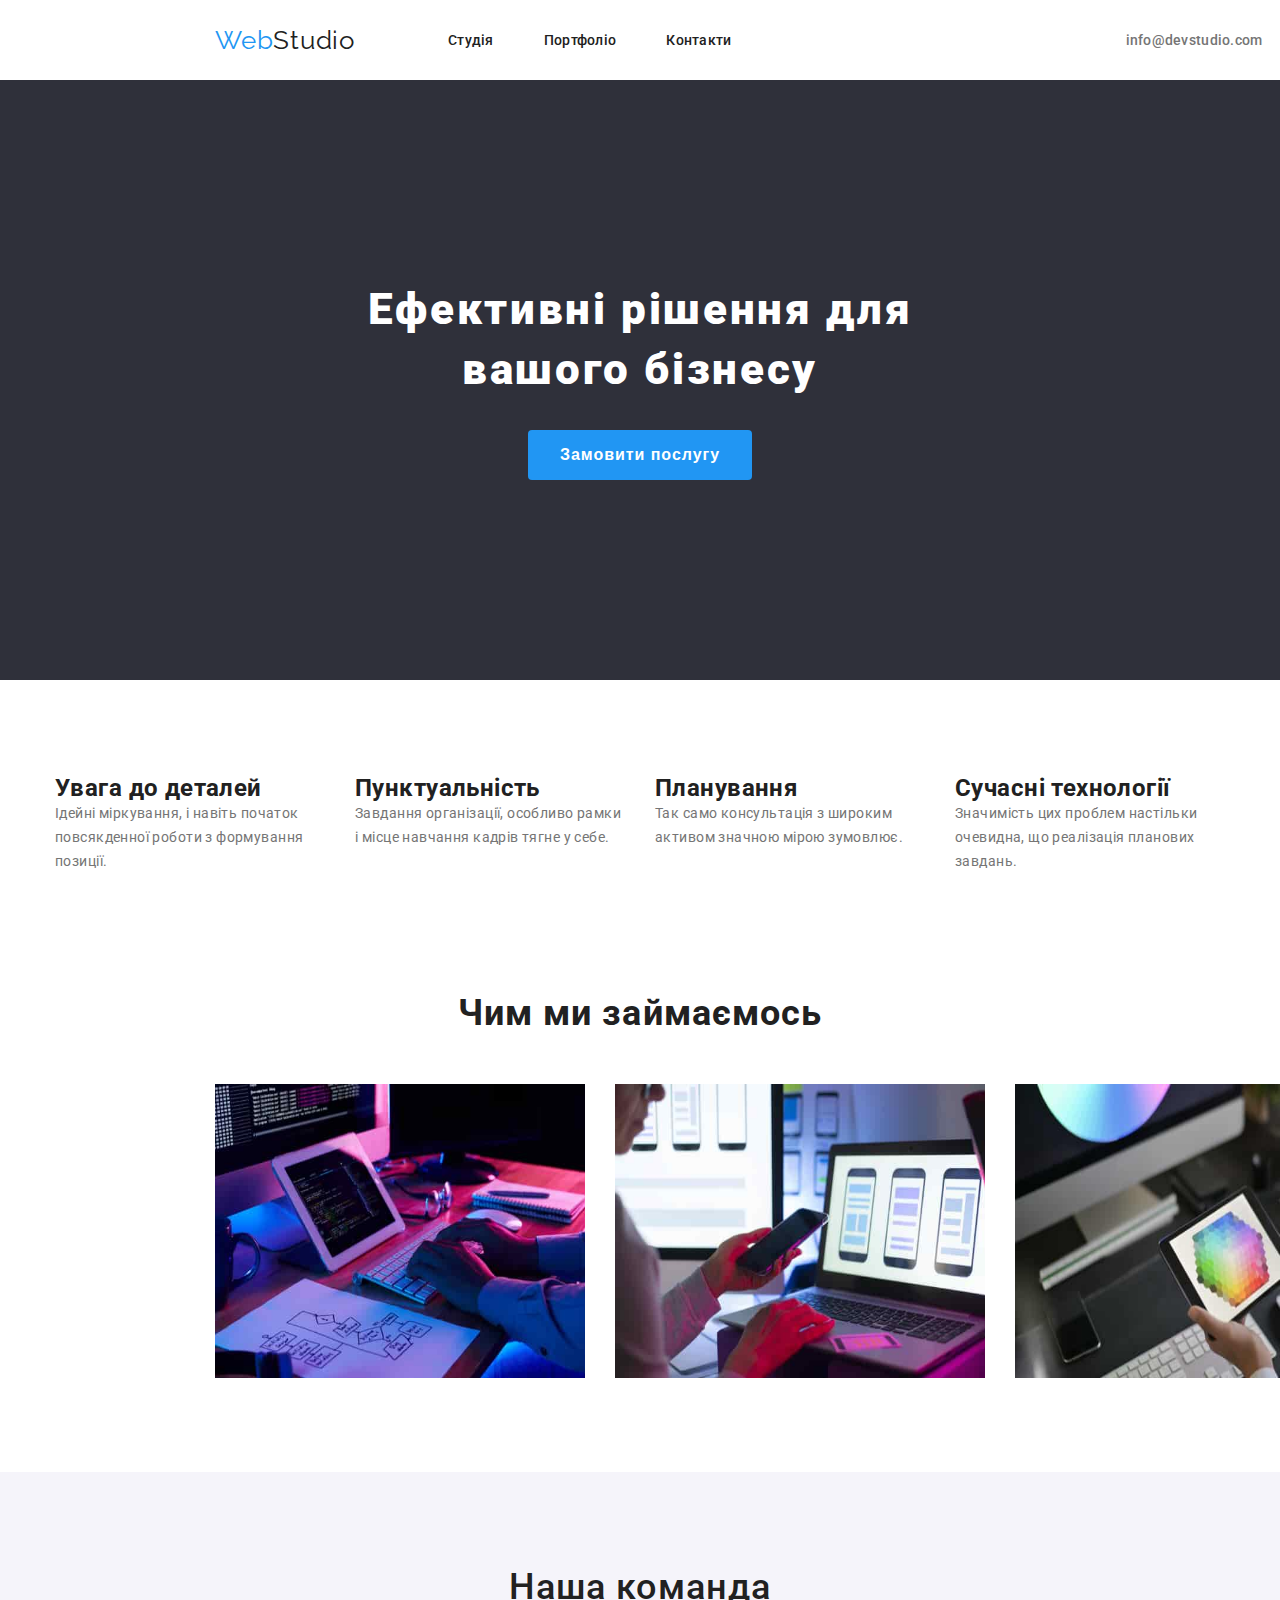
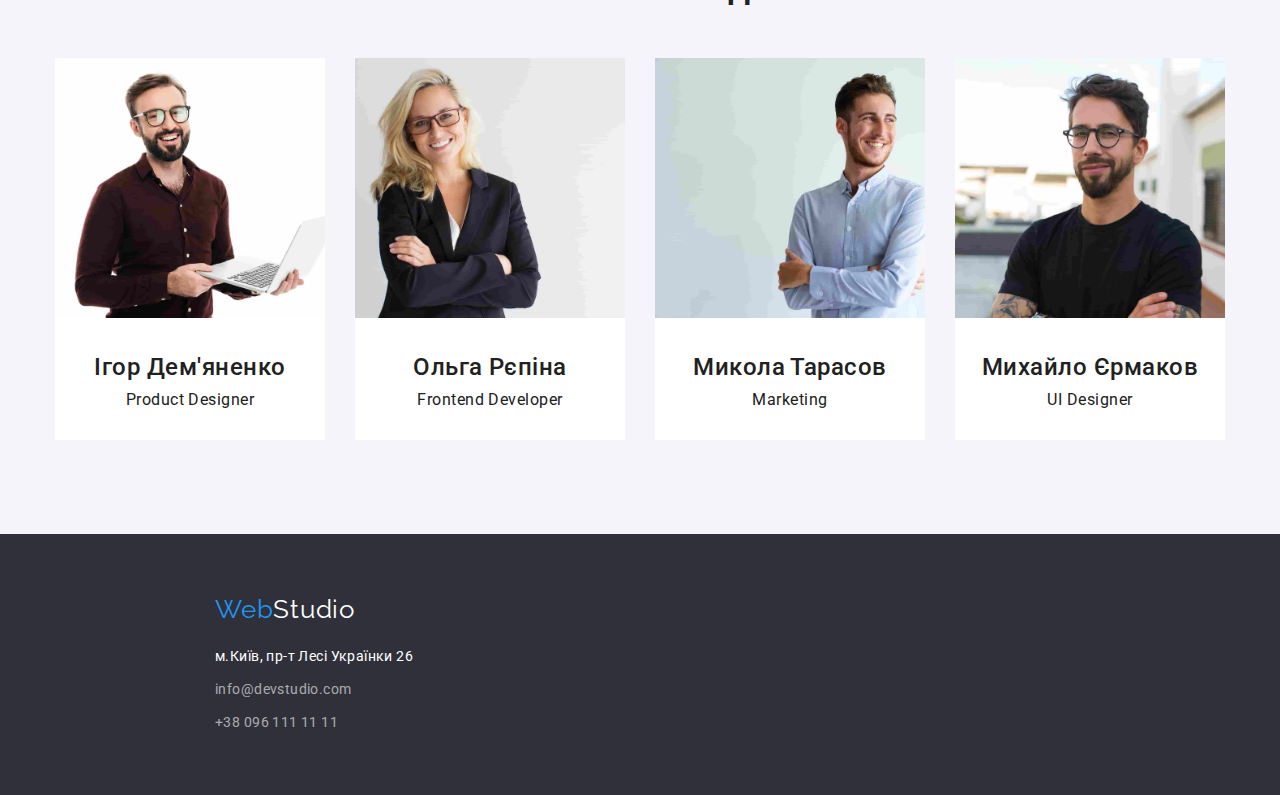
<file: index.html>
<!DOCTYPE html>
<html lang="uk">
  <head>
    <meta charset="UTF-8" />
    <meta name="viewport" content="width=device-width, initial-scale=1.0" />
    <title>Головна</title>
    <link rel="stylesheet" href="./css/styles.css" />
  </head>
  <body>
    <header>
      <div class="header-bar">
        <nav class="header-nav">
          <a href="/" class="logo"
            ><span style="color: #2196f3">Web</span>Studio</a
          >
          <ul class="header-list nav-list">
            <li><a href="./index.html">Студія</a></li>
            <li><a href="./portfolio.html">Портфоліо</a></li>
            <li><a href="/">Контакти</a></li>
          </ul>
        </nav>
        <ul class="header-list header-contacts">
          <li><a href="mailto:info@devstudio.com">info@devstudio.com</a></li>
          <li><a href="tel:+380961111111">+38 096 111 11 11</a></li>
        </ul>
      </div>
    </header>

    <main>
      <section class="hero">
        <h1 class="hero-title">
          Ефективні рішення для<br />
          вашого бізнесу
        </h1>
        <button type="button" class="hero-button">Замовити послугу</button>
      </section>

      <section class="benefits">
        <ul>
          <li>
            <h2>Увага до деталей</h2>
            <p>
              Ідейні міркування, і навіть початок повсякденної роботи з
              формування позиції.
            </p>
          </li>
          <li>
            <h2>Пунктуальність</h2>
            <p>
              Завдання організації, особливо рамки і місце навчання кадрів тягне
              у себе.
            </p>
          </li>
          <li>
            <h2>Планування</h2>
            <p>
              Так само консультація з широким активом значною мірою зумовлює.
            </p>
          </li>
          <li>
            <h2>Сучасні технології</h2>
            <p>
              Значимість цих проблем настільки очевидна, що реалізація планових
              завдань.
            </p>
          </li>
        </ul>
      </section>

      <section class="about-us">
        <h2 class="title">Чим ми займаємось</h2>
        <div class="about-us-img">
          <img src="./images/programming.jpg" alt="programming" width="370" />
          <img src="./images/scrolling.jpg" alt="scrolling" width="370" />
          <img src="./images/colors.jpg" alt="colors" width="370" />
        </div>
      </section>

      <section class="our-team">
        <h2 class="title">Наша команда</h2>
        <div class="team-members">
          <div class="team-member">
            <img src="./images/igor.jpg" alt="igor" width="270" />
            <h2>Ігор Дем'яненко</h2>
            <p lang="en">Product Designer</p>
          </div>
          <div class="team-member">
            <img src="./images/olha.jpg" alt="olha" width="270" />
            <h2>Ольга Рєпіна</h2>
            <p lang="en">Frontend Developer</p>
          </div>
          <div class="team-member">
            <img src="./images/mikola.jpg" alt="mikola" width="270" />
            <h2>Микола Тарасов</h2>
            <p lang="en">Marketing</p>
          </div>
          <div class="team-member">
            <img src="./images/mikhaylo.jpg" alt="mikhaylo" width="270" />
            <h2>Михайло Єрмаков</h2>
            <p lang="en">UI Designer</p>
          </div>
        </div>
      </section>
    </main>

    <footer>
      <section class="footer">
        <a href="/" class="logo"
          ><span style="color: #2196f3">Web</span>Studio</a
        >

        <address class="address">
          <p>м.Київ, пр-т Лесі Українки 26</p>
          <ul>
            <li><a href="mailto:info@devstudio.com">info@devstudio.com</a></li>
            <li><a href="tel:+380961111111">+38 096 111 11 11</a></li>
          </ul>
        </address>
      </section>
    </footer>
  </body>
</html>
</file>
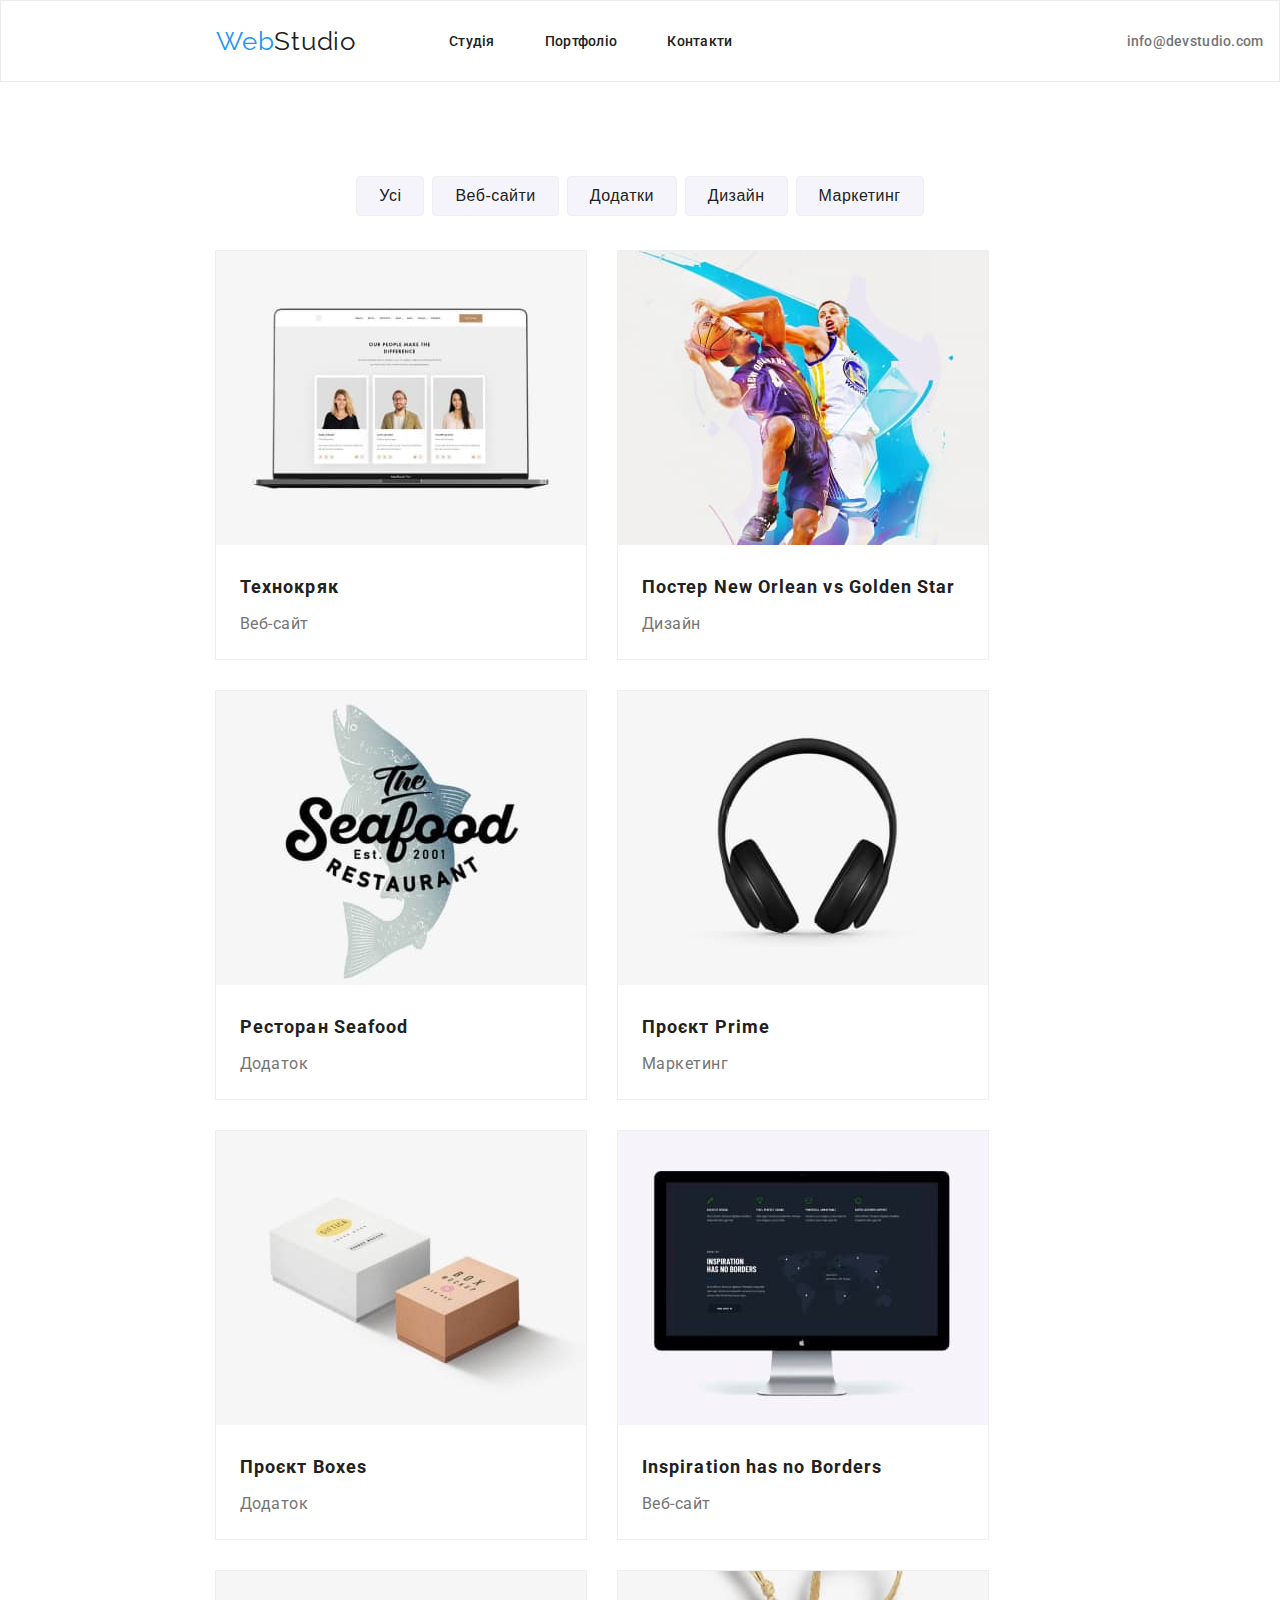
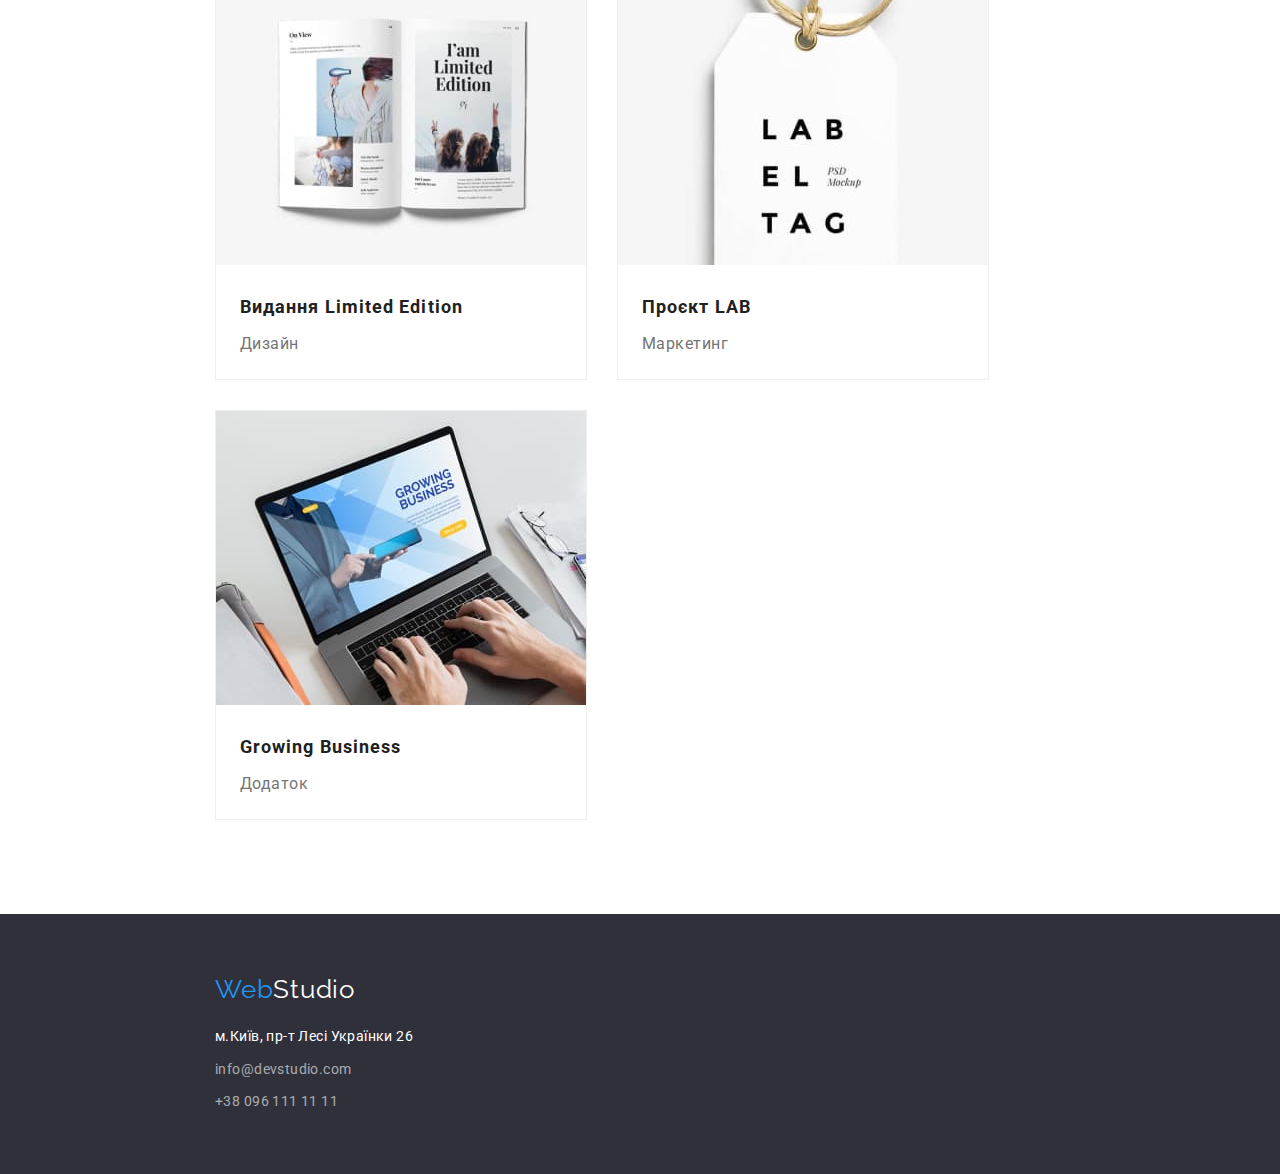
<file: portfolio.html>
<!DOCTYPE html>
<html lang="uk">
  <head>
    <meta charset="UTF-8" />
    <meta name="viewport" content="width=device-width, initial-scale=1.0" />
    <title>Портфоліо</title>
    <link rel="stylesheet" href="./css/styles.css" />
  </head>
  <body>
    <header>
      <div class="header-bar portfolio-header">
        <nav class="header-nav">
          <a href="/" class="logo"
            ><span style="color: #2196f3">Web</span>Studio</a
          >
          <ul class="header-list nav-list">
            <li><a href="./index.html">Студія</a></li>
            <li><a href="./portfolio.html">Портфоліо</a></li>
            <li><a href="/">Контакти</a></li>
          </ul>
        </nav>
        <ul class="header-list header-contacts">
          <li><a href="mailto:info@devstudio.com">info@devstudio.com</a></li>
          <li><a href="tel:+380961111111">+38 096 111 11 11</a></li>
        </ul>
      </div>
    </header>

    <main>
      <section>
        <div class="filter-buttons">
          <ul>
            <li>
              <a href="/" target="_blank" rel="noopener noreferrer"
                ><button type="button" class="filter-btn" id="btn-all">Усі</button></a
              >
            </li>
            <li>
              <a href="/" target="_blank" rel="noopener noreferrer"
                ><button type="button" class="filter-btn">Веб-сайти</button></a
              >
            </li>
            <li>
              <a href="/" target="_blank" rel="noopener noreferrer"
                ><button type="button" class="filter-btn">Додатки</button></a
              >
            </li>
            <li>
              <a href="/" target="_blank" rel="noopener noreferrer"
                ><button type="button" class="filter-btn">Дизайн</button></a
              >
            </li>
            <li>
              <a href="/" target="_blank" rel="noopener noreferrer"
                ><button type="button" class="filter-btn">Маркетинг</button></a
              >
            </li>
          </ul>
        </div>
        <div class="grid">
          <div class="grid-em">
            <img src="./images/img.jpg" width="370" alt="img" />
            <h1>Технокряк</h1>
            <p>Веб-сайт</p>
          </div>
          <div class="grid-em">
            <img src="./images/img2.jpg" width="370" alt="img2" />
            <h1>Постер New Orlean vs Golden Star</h1>
            <p>Дизайн</p>
          </div>
          <div class="grid-em">
            <img src="./images/img3.jpg" width="370" alt="img3" />
            <h1>Ресторан Seafood</h1>
            <p>Додаток</p>
          </div>
          <div class="grid-em">
            <img src="./images/img4.jpg" width="370" alt="img4" />
            <h1>Проєкт Prime</h1>
            <p>Маркетинг</p>
          </div>
          <div class="grid-em">
            <img src="./images/img5.jpg" width="370" alt="img5" />
            <h1>Проєкт Boxes</h1>
            <p>Додаток</p>
          </div>
          <div class="grid-em">
            <img src="./images/img6.jpg" width="370" alt="img6" />
            <h1>Inspiration has no Borders</h1>
            <p>Веб-сайт</p>
          </div class="grid-em">
          <div class="grid-em">
            <img src="./images/img7.jpg" width="370" alt="img7" />
            <h1>Видання Limited Edition</h1>
            <p>Дизайн</p>
          </div class="grid-em">
          <div class="grid-em">
            <img src="./images/img8.jpg" width="370" alt="img8" />
            <h1>Проєкт LAB</h1>
            <p>Маркетинг</p>
          </div class="grid-em">
          <div class="grid-em">
            <img src="./images/img9.jpg" width="370" alt="img9" />
            <h1>Growing Business</h1>
            <p>Додаток</p>
          </div>
        </div>
      </section>
    </main>

    <footer>
      <section class="footer">
        <a href="/" class="logo"
          ><span style="color: #2196f3">Web</span>Studio</a
        >

        <address class="address">
          <p>м.Київ, пр-т Лесі Українки 26</p>
          <ul>
            <li><a href="mailto:info@devstudio.com">info@devstudio.com</a></li>
            <li><a href="tel:+380961111111">+38 096 111 11 11</a></li>
          </ul>
        </address>
      </section>
    </footer>
  </body>
</html>
</file>
<file: css/styles.css>
@import url('https://fonts.googleapis.com/css2?family=Roboto:wght@400;500;700;900&display=swap');
@import url('https://fonts.googleapis.com/css2?family=Raleway:wght@700&display=swap');

:root {
    --roboto: 'Roboto', sans-serif;
    --raleway: 'Raleway', sans-serif;
    --black-gray: #212121;
    --dark-gray: #757575;
    --white: #fff;
    --sky-blue: #2196F3;
    --very-dark: #2F303A;
    --light-gray: #F5F4FA;
}

* {
    margin: 0;
    padding: 0;
}

html {
    box-sizing: border-box;
}

body {
    font-family: var(--roboto);
    color: var(--black-gray)
}

a {
    text-decoration: none;
}

ul {
    list-style-type: none;
}

.logo {
    font-family: var(--raleway);
    font-size: 26px;
    line-height: 1.1738;
    letter-spacing: 0.78px;
    color: var(--black-gray);
    margin-left: 215px;
}

.portfolio-header {
    border: 1px solid #ECECEC
}

.header-list {
    font-weight: 500;
    font-size: 14px;
    line-height: 1.1721;
    letter-spacing: 0.28px;
    display: flex;
}

.header-nav {
    display: flex;
    align-items: center;
}

.nav-list {
    margin-left: 93px;
}

.header-list a {
    color: var(--black-gray);
    margin-right: 50px;
}

.header-contacts {
    margin-left: 344px;
    align-items: center;
}

.header-contacts a {
    color: var(--dark-gray);
}

header a:hover,
header a:focus {
    color: var(--sky-blue);
}

.header-bar {
    display: flex;
    height: 80px;
}

.hero {
    background-color: var(--very-dark);
    height: 600px;
    display: flex;
    flex-direction: column;
    align-items: center;
}

.hero-title {
    font-weight: 900;
    font-size: 44px;
    line-height: 1.3636;
    text-align: center;
    letter-spacing: 2.64px;
    color: var(--white);
    margin-top: 200px;
}

.hero-button {
    background: var(--sky-blue);
    border-radius: 4px;
    border: none;
    font-weight: 700;
    font-size: 16px;
    line-height: 1.875;
    text-align: center;
    color: var(--white);
    padding: 10px 32px;
    letter-spacing: 0.96px;
    cursor: pointer;
    margin-top: 30px;
}

.benefits {
    margin-top: 94px;
    margin-bottom: 118px;
}

.benefits ul {
    display: flex;
    justify-content: center;
    gap: 30px;
}

.benefits ul h2 {
    font-weight: 700;
    line-height: 1.1721;
    letter-spacing: 0.42px;
}

.benefits ul p {
    font-size: 14px;
    line-height: 1.7142;
    letter-spacing: 0.42px;
    color: var(--dark-gray);
    width: 270px;
}

.title {
    font-weight: 700;
    font-size: 36px;
    line-height: 1.1719;
    letter-spacing: 1.08px;
    text-align: center;
}

.about-us .title {
    margin-bottom: 50px;
}

.about-us-img {
    margin-left: 215px;
    display: flex;
    gap: 30px;
}

.about-us-img img {
    height: 294px;
}

.our-team {
    background: var(--light-gray);
    margin-top: 94px;
    padding-bottom: 94px;
}

.our-team .title {
    padding-top: 94px;
    margin-bottom: 50px;
}

.team-members {
    display: flex;
    justify-content: center;
    gap: 30px;
}

.team-member {
    background-color: var(--white);
    text-align: center;
}

.team-member h2 {
    margin-top: 30px;
}

.team-member p {
    margin-top: 10px;
    margin-bottom: 30px;
}

.team-member img {
    object-fit: cover;
    height: 260px;
}

.our-team div {
    font-size: 16px;
    line-height: 1.1718;
    letter-spacing: 0.48px;
}

.our-team h2 {
    font-weight: 500;
}

.our-team p {
    font-weight: 400;
}

footer {
    background: var(--very-dark);
}

.footer {
    display: flex;
    flex-direction: column;
}

footer .logo {
    color: var(--white);
    margin-top: 60px;
}

.address {
    font-style: normal;
    font-size: 14px;
    line-height: 1.7142;
    letter-spacing: 0.42px;
    margin-left: 215px;
    margin-top: 20px;
    margin-bottom: 60px;
}

.address ul {
    display: flex;
    flex-direction: column;
    gap: 9px;
}

.address p {
    color: var(--white);
    margin-bottom: 9px;
}

.address a {
    color: rgba(255, 255, 255, 0.6);
}


.filter-buttons ul {
    flex-direction: row;
    margin-top: 94px;
    margin-bottom: 34px;
    display: flex;
    gap: 8px;
    justify-content: center;
}

.filter-btn {
    font-weight: 500;
    font-size: 16px;
    line-height: 1.625;
    letter-spacing: 0.48px;
    text-align: center;
    color: var(--black-gray);
    background: var(--light-gray);
    border: 1px solid #EEEEEE;
    border-radius: 4px;
    padding: 6px 22px;
}

#btn-all {
    padding: 6px 22px;
}

.filter-btn:hover,
.filter-btn:focus {
    background: var(--sky-blue);
    color: var(--white);
}

.grid {
    display: flex;
    flex-wrap: wrap;
    gap: 30px;
    margin-left: 215px;
    margin-bottom: 94px;
}

.grid-em {
    border: 1px solid #EEEEEE;
    width: 370px;
}

.grid-em h1 {
    margin-top: 20px;
    margin-bottom: 4px;
    margin-left: 24px;
    font-size: 18px;
    font-weight: 700;
    line-height: 36px;
    letter-spacing: 0.06em;
    text-align: left;
}

.grid-em p {
    margin-bottom: 20px;
    margin-left: 24px;
    font-size: 16px;
    font-weight: 400;
    line-height: 30px;
    letter-spacing: 0.03em;
    text-align: left;
    color: #757575;
}
</file>
